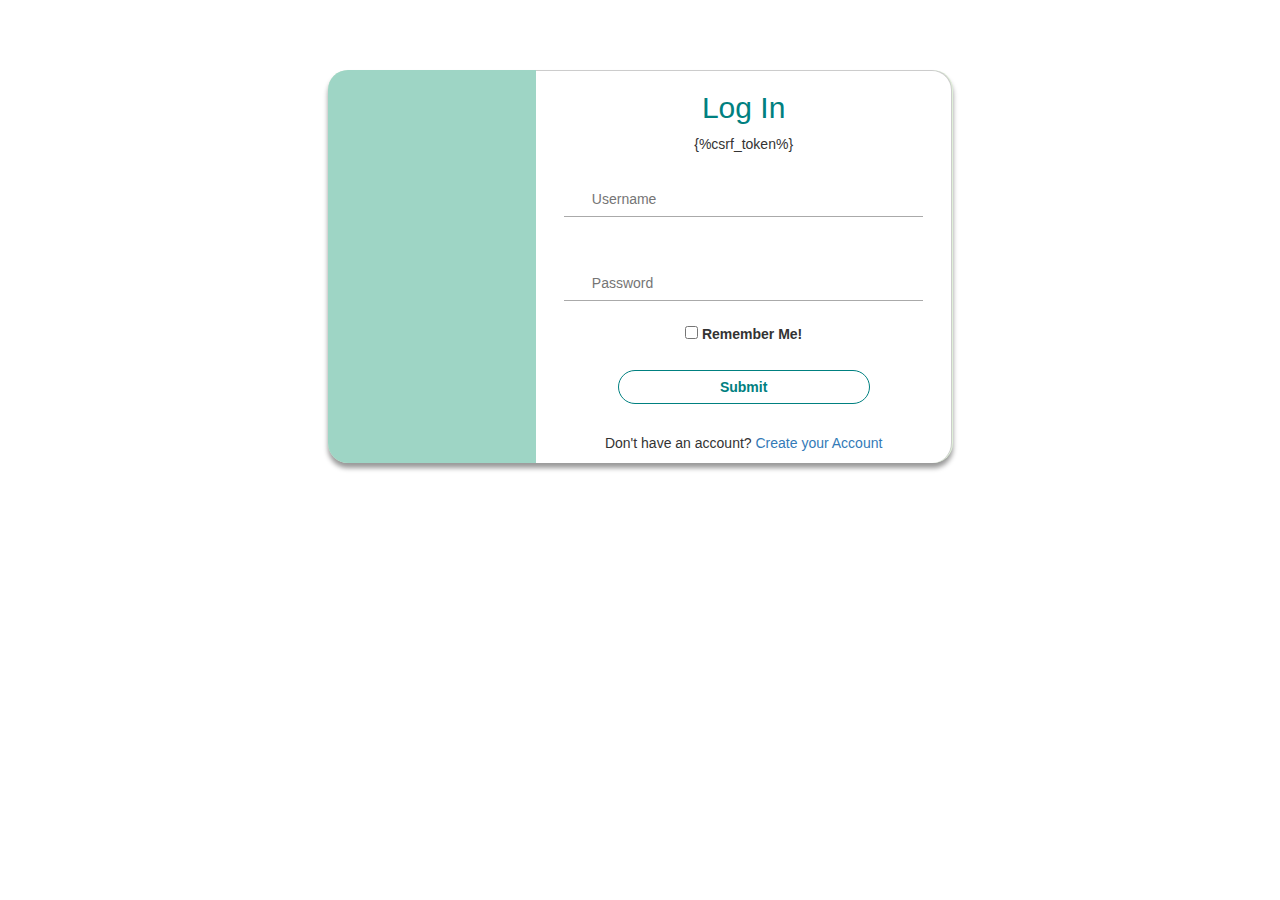
<file: change_lives1/templates/login_of_ngo.html>
<!DOCTYPE html>
<html lang="en">

<head>
    <meta charset="UTF-8">
    <meta name="viewport" content="width=device-width, initial-scale=1">
    <meta name="author" content="Yinka Enoch Adedokun">
    <title>Login Page</title>
    <link rel="stylesheet" href="https://cdnjs.cloudflare.com/ajax/libs/font-awesome/4.7.0/css/font-awesome.min.css">
    <link rel="stylesheet" href="https://maxcdn.bootstrapcdn.com/bootstrap/3.3.7/css/bootstrap.min.css">

    <style>
        .main-content {
            width: 50%;
            border-radius: 20px;
            box-shadow: 0 5px 5px rgba(0, 0, 0, .4);
            margin: 5em auto;
            display: flex;
        }

        .company__info {
            background-color: #9ED5C5;
            border-top-left-radius: 20px;
            border-bottom-left-radius: 20px;
            display: flex;
            flex-direction: column;
            justify-content: center;
            color: #fff;
        }

        .fa-android {
            font-size: 3em;
        }

        @media screen and (max-width: 640px) {
            .main-content {
                width: 90%;
            }

            .company__info {
                display: none;
            }

            .login_form {
                border-top-left-radius: 20px;
                border-bottom-left-radius: 20px;
            }
        }

        @media screen and (min-width: 642px) and (max-width:800px) {
            .main-content {
                width: 70%;
            }
        }

        .row>h2 {
            color: #008080;
        }

        .login_form {
            background-color: #fff;
            border-top-right-radius: 20px;
            border-bottom-right-radius: 20px;
            border-top: 1px solid #ccc;
            border-right: 1px solid #ccc;
        }

        form {
            padding: 0 2em;
        }

        .form__input {
            width: 100%;
            border: 0px solid transparent;
            border-radius: 0;
            border-bottom: 1px solid #aaa;
            padding: 1em .5em .5em;
            padding-left: 2em;
            outline: none;
            margin: 1.5em auto;
            transition: all .5s ease;
        }

        .form__input:focus {
            border-bottom-color: #008080;
            box-shadow: 0 0 5px rgba(0, 80, 80, .4);
            border-radius: 4px;
        }

        .btn {
            transition: all .5s ease;
            width: 70%;
            border-radius: 30px;
            color: #008080;
            font-weight: 600;
            background-color: #fff;
            border: 1px solid #008080;
            margin-top: 1.5em;
            margin-bottom: 1em;
        }

        .btn:hover,
        .btn:focus {
            background-color: #008080;
            color: #fff;
        }
    </style>
</head>

<body>
    <!-- Main Content -->
    <div class="container-fluid">
        <div class="row main-content bg-success text-center">
            <div class="col-md-4 text-center company__info">
                <!-- 				<span class="company__logo"><h2><span class="fa fa-android"></span></h2></span>
                    <h4 class="company_title">Your Company Logo</h4> -->
            </div>
            <div class="col-md-8 col-xs-12 col-sm-12 login_form ">
                <div class="container-fluid">
                    <div class="row">
                        <h2>Log In</h2>
                    </div>
                    <div class="row">
                        <form control="" class="form-group" method="post">
                            {%csrf_token%}
                            <div class="row">
                                <input type="text" name="ngo_user" id="username" class="form__input"
                                    placeholder="Username">
                            </div>
                            <div class="row">
                                <!-- <span class="fa fa-lock"></span> -->
                                <input type="password" name="ngo_password" id="password" class="form__input"
                                    placeholder="Password">
                            </div>
                            <div class="row">
                                <input type="checkbox" name="remember_me" id="remember_me" class="">
                                <label for="remember_me">Remember Me!</label>
                            </div>
                            <div class="row">
                                <input type="submit" value="Submit" class="btn">
                            </div>
                        </form>
                    </div>
                    <div class="row">
                        <p>Don't have an account? <a href="/">Create your Account</a></p>
                    </div>
                </div>
            </div>
        </div>
    </div>

</body>

</html>
</file>
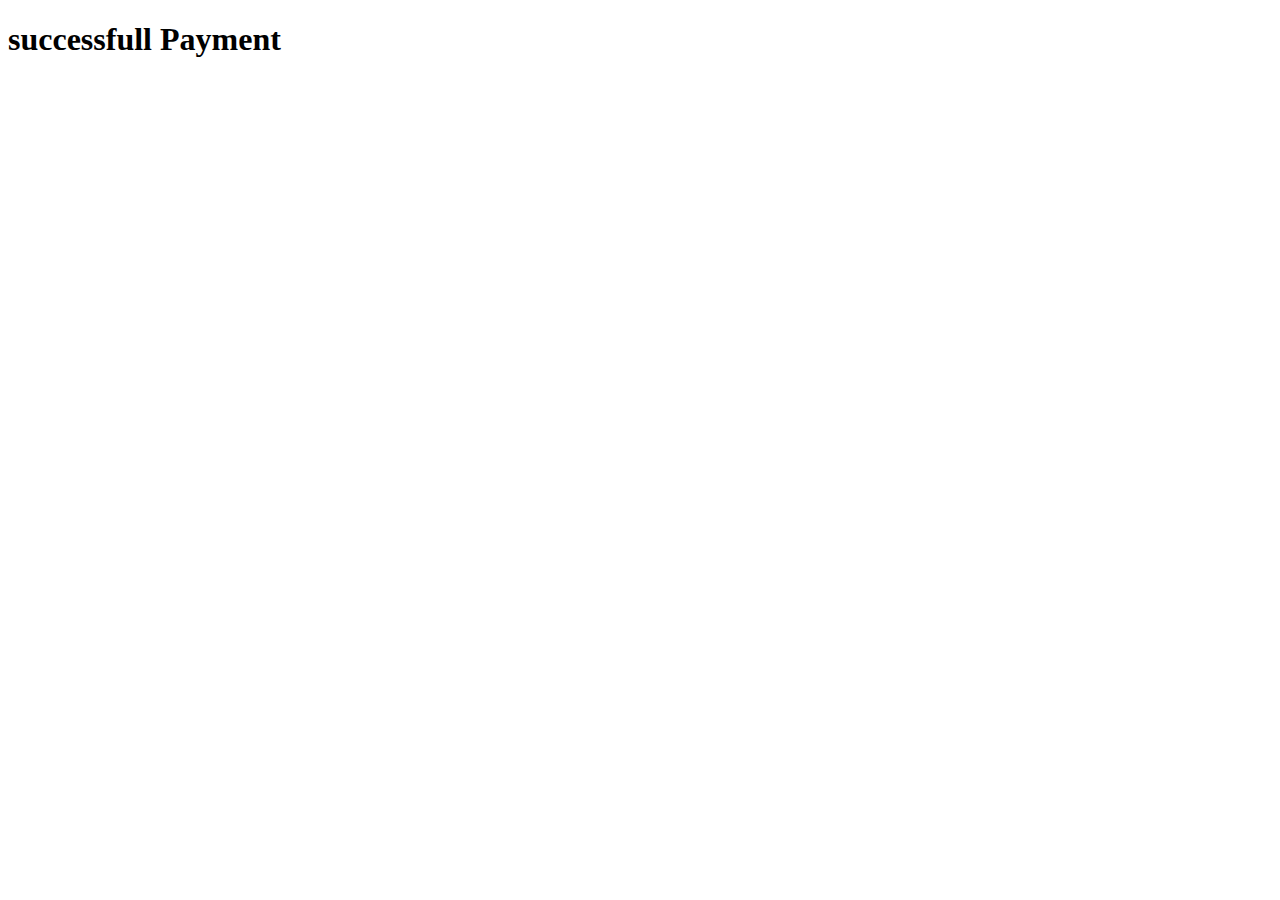
<file: change_lives1/templates/success.html>
<!DOCTYPE html>
<html lang="en">

<head>
    <meta charset="UTF-8">
    <meta http-equiv="X-UA-Compatible" content="IE=edge">
    <meta name="viewport" content="width=device-width, initial-scale=1.0">
    <title>Document</title>
</head>

<body>
    <h1>successfull Payment</h1>
    
</body>

</html>
</file>
